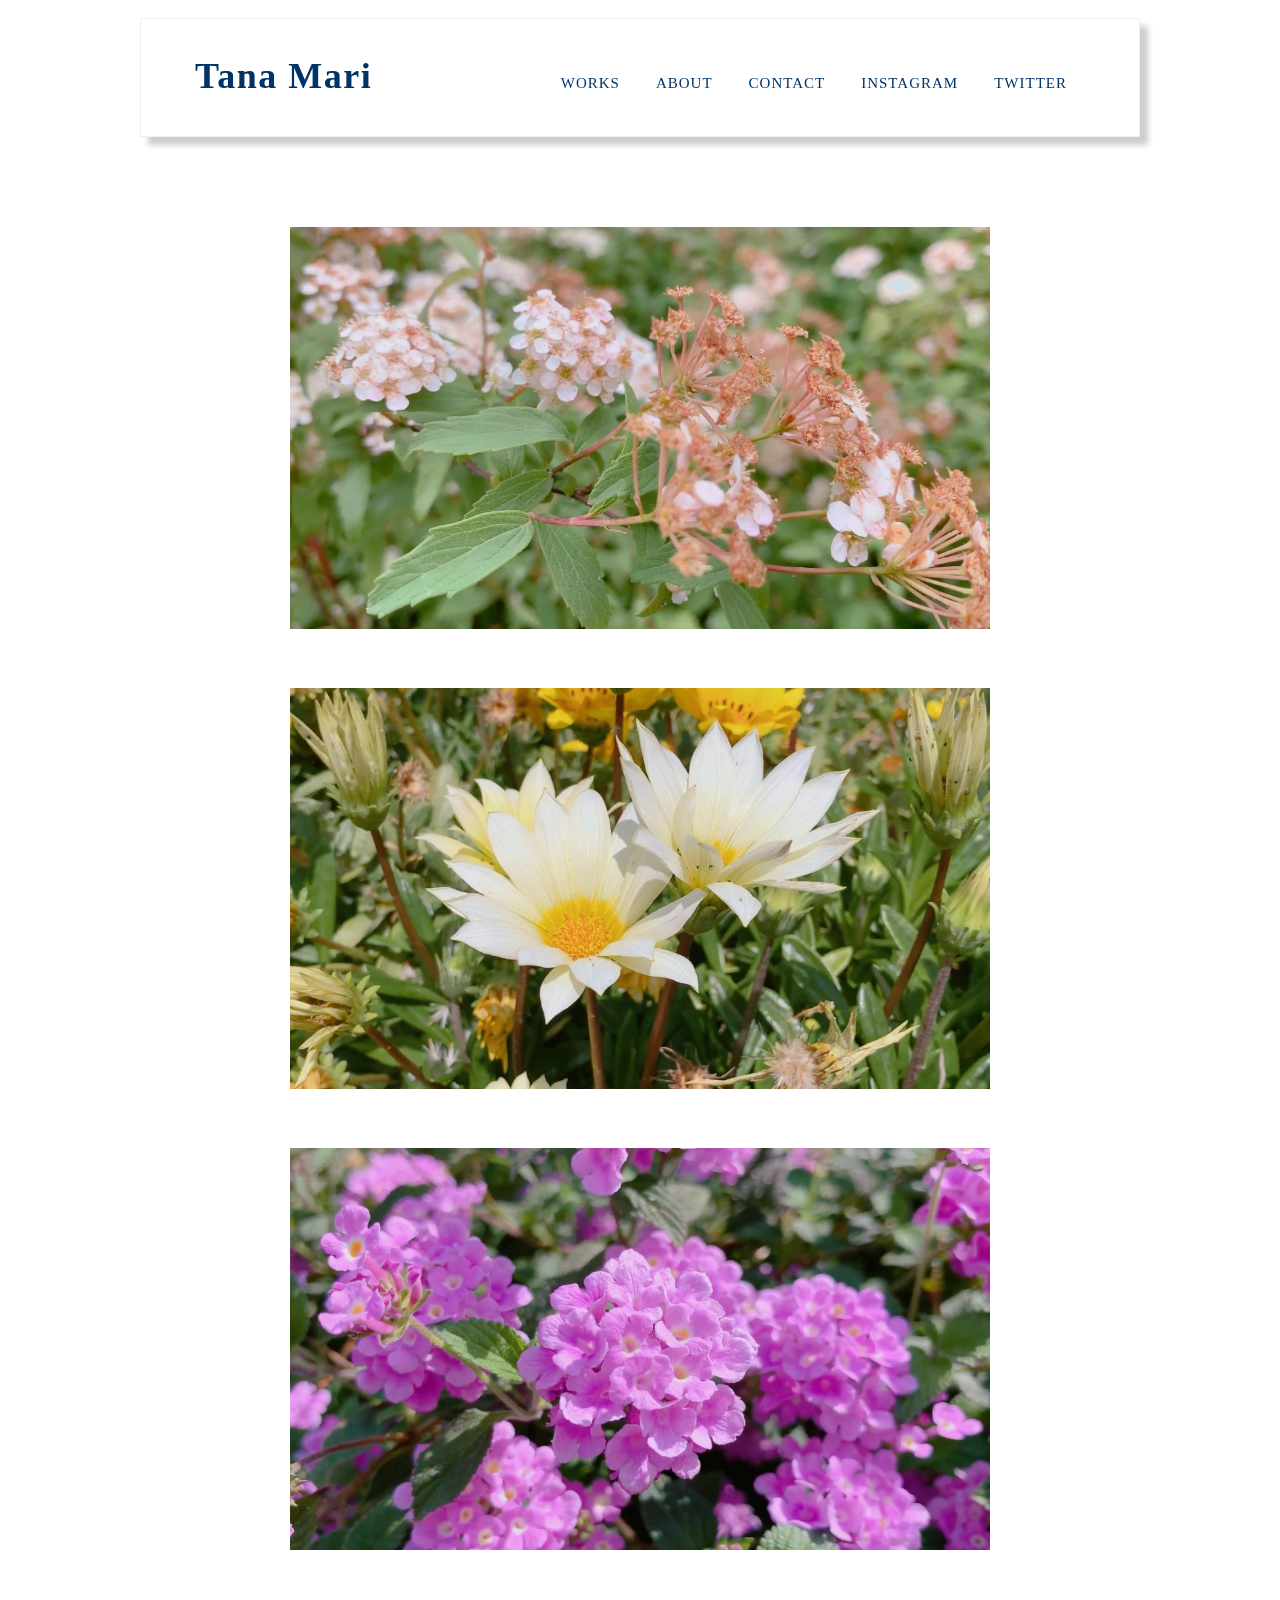
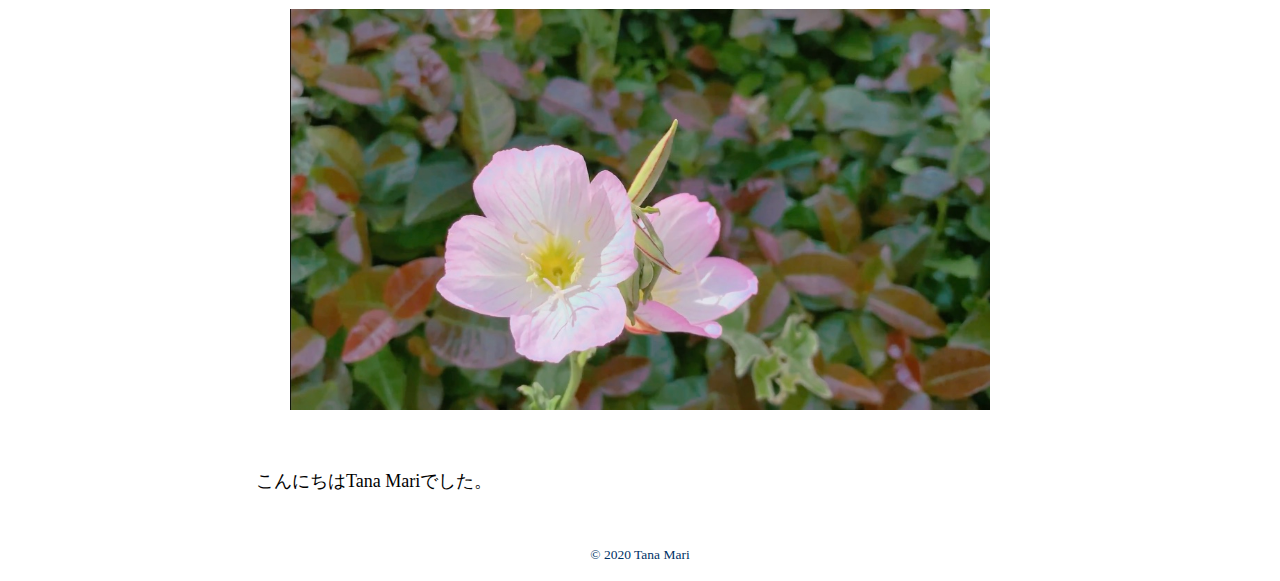
<file: index.html>
<!DOCTYPE html>
<html lang="ja">

<head>
  <meta charset="UTF-8">
  <link rel="stylesheet" href="style.css">
  <title>Sample Site</title>
</head>

<body>
  <div id="container">

    <header>
      <h1>Tana Mari</h1>

      <nav>
        <ul>
          <li><a href="#">WORKS</a></li>
          <li><a href="#">ABOUT</a></li>
          <li><a href="#">CONTACT</a></li>
          <li><a href="#">INSTAGRAM</a></li>
          <li><a href="#">TWITTER</a></li>
        </ul>
      </nav>

    </header>


    <main>
      <section>

        <article>
          <img src="images/hana1.png" width="700" alt="花01" >
        </article>

        <article>
          <img src="images/hana2.png" width="700" alt="花02" >
        </article>

        <article>
          <img src="images/hana3.png" width="700" alt="花03" >
        </article>

        <article>
          <img src="images/hana4.png" width="700" alt="花04" >
        </article>




        <aside>
          こんにちはTana Mariでした。
        </aside>

      </section>

    </main>



    <footer>
      &copy; 2020 Tana Mari
    </footer>

  </div>
</body>
</html>
</file>
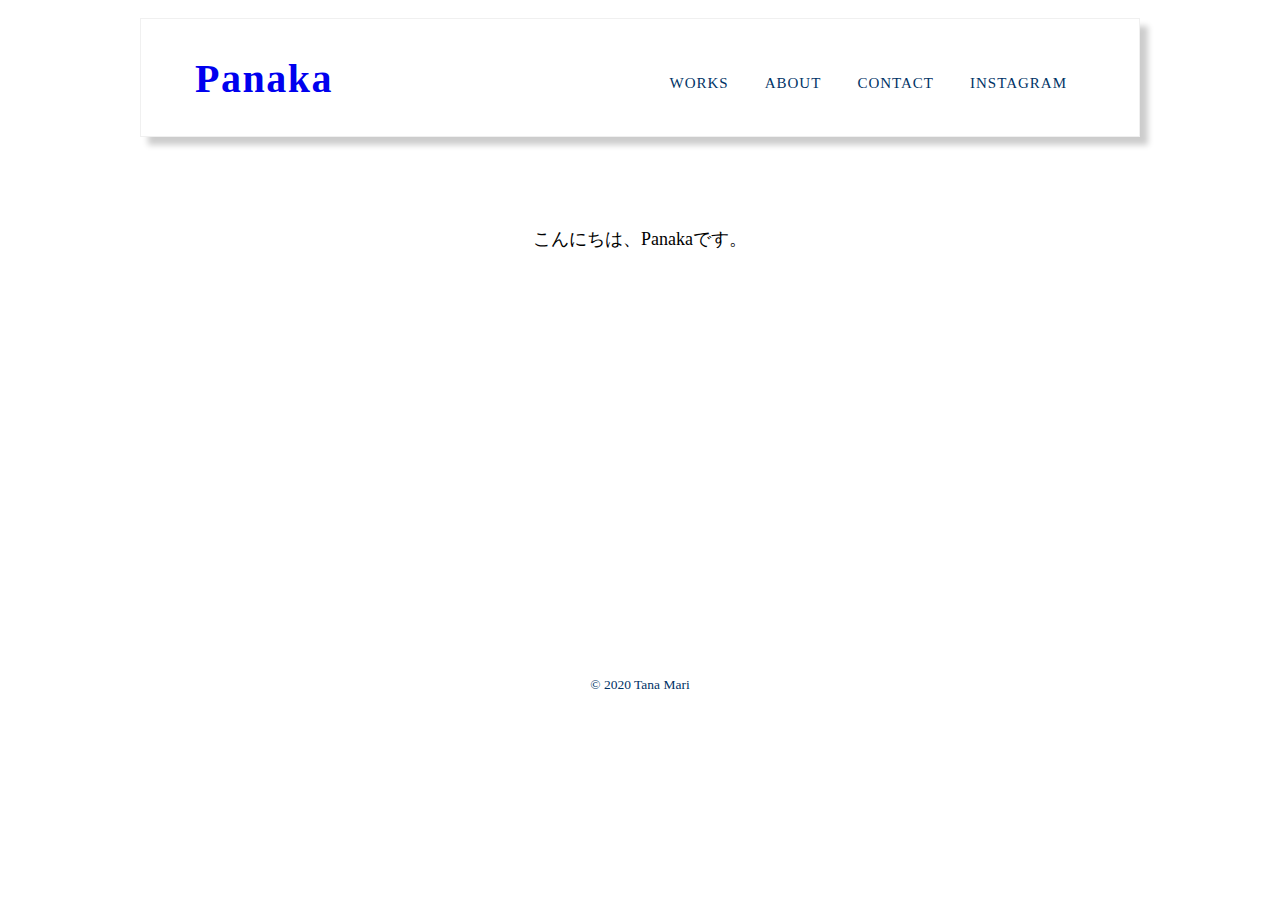
<file: about.html>
<!DOCTYPE html>
<html lang="ja">

<head>
  <meta charset="UTF-8">
  <meta name="viewport" content="width=device-width">
  <link href="css/main.css" rel="stylesheet" >
  <title>Sample Site</title>
</head>

<body>
  <div id="container">

    <header>
      <h1><a href="https://tana-mari.github.io/Panaka01/" style="font-size: 40px;">Panaka</a></h1>


      <nav>
        <ul class="list1 list-indent1">
          <li><a href="works.html">WORKS</a></li>
          <li><a href="about.html">ABOUT</a></li>
          <li><a href="contact.html">CONTACT</a></li>
          <li><a href="#4">INSTAGRAM</a></li>
        </ul>
      </nav>

    </header>


    <main>
      <section>

        <article>
          こんにちは、Panakaです。
        </article>



        <article>

        </article>




        <aside>

        </aside>

      </section>

    </main>



    <footer>
      &copy; 2020 Tana Mari
    </footer>

  </div>
</body>
</html>
</file>
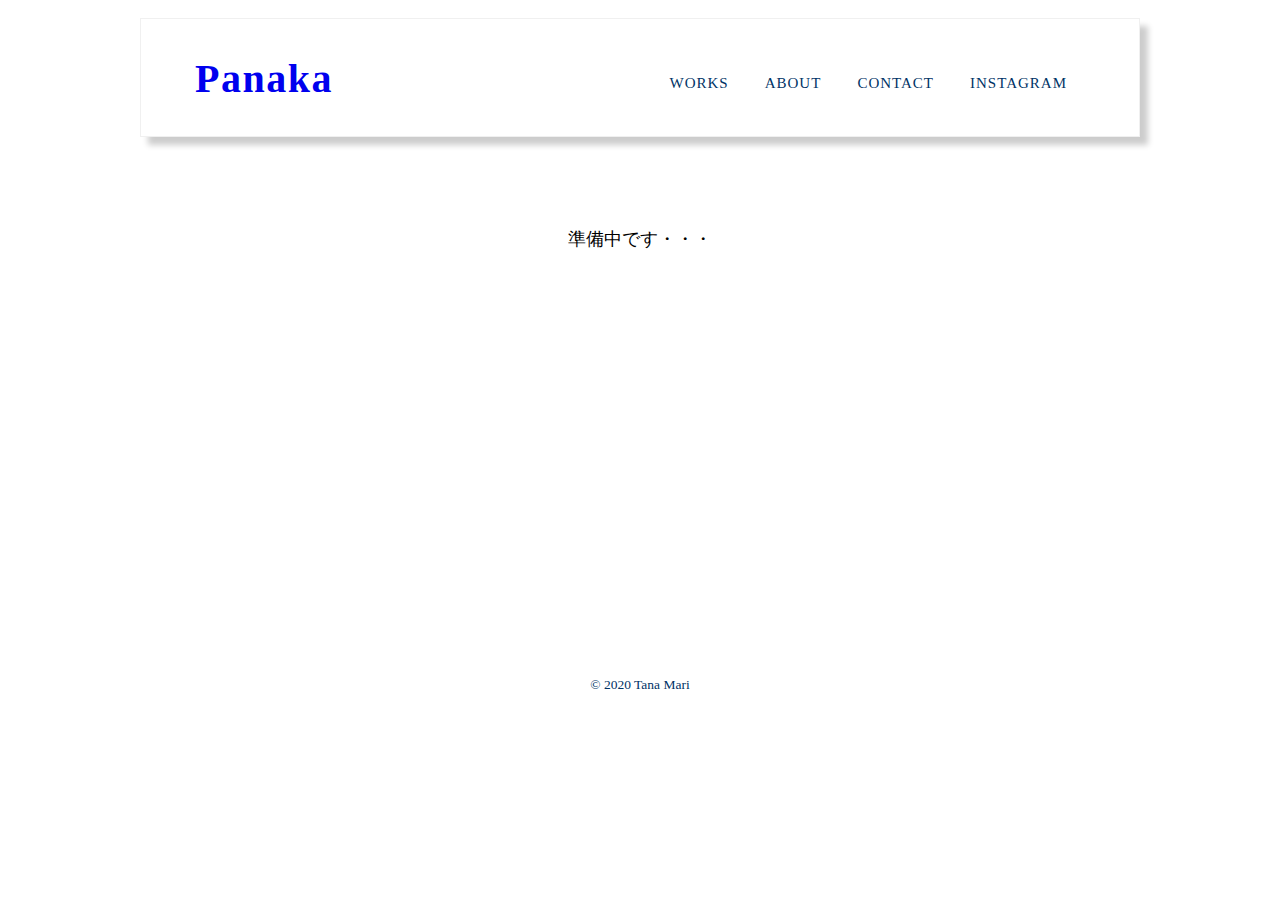
<file: contact.html>
<!DOCTYPE html>
<html lang="ja">

<head>
  <meta charset="UTF-8">
  <meta name="viewport" content="width=device-width">
  <link href="css/main.css" rel="stylesheet" >
  <title>Sample Site</title>
</head>

<body>
  <div id="container">

    <header>
      <h1><a href="https://tana-mari.github.io/Panaka01/" style="font-size: 40px;">Panaka</a></h1>


      <nav>
        <ul class="list1 list-indent1">
          <li><a href="works.html">WORKS</a></li>
          <li><a href="about.html">ABOUT</a></li>
          <li><a href="contact.html">CONTACT</a></li>
          <li><a href="#4">INSTAGRAM</a></li>
        </ul>
      </nav>

    </header>


    <main>
      <section>

        <article>
          準備中です・・・
        </article>



        <article>

        </article>




        <aside>

        </aside>

      </section>

    </main>



    <footer>
      &copy; 2020 Tana Mari
    </footer>

  </div>
</body>
</html>
</file>
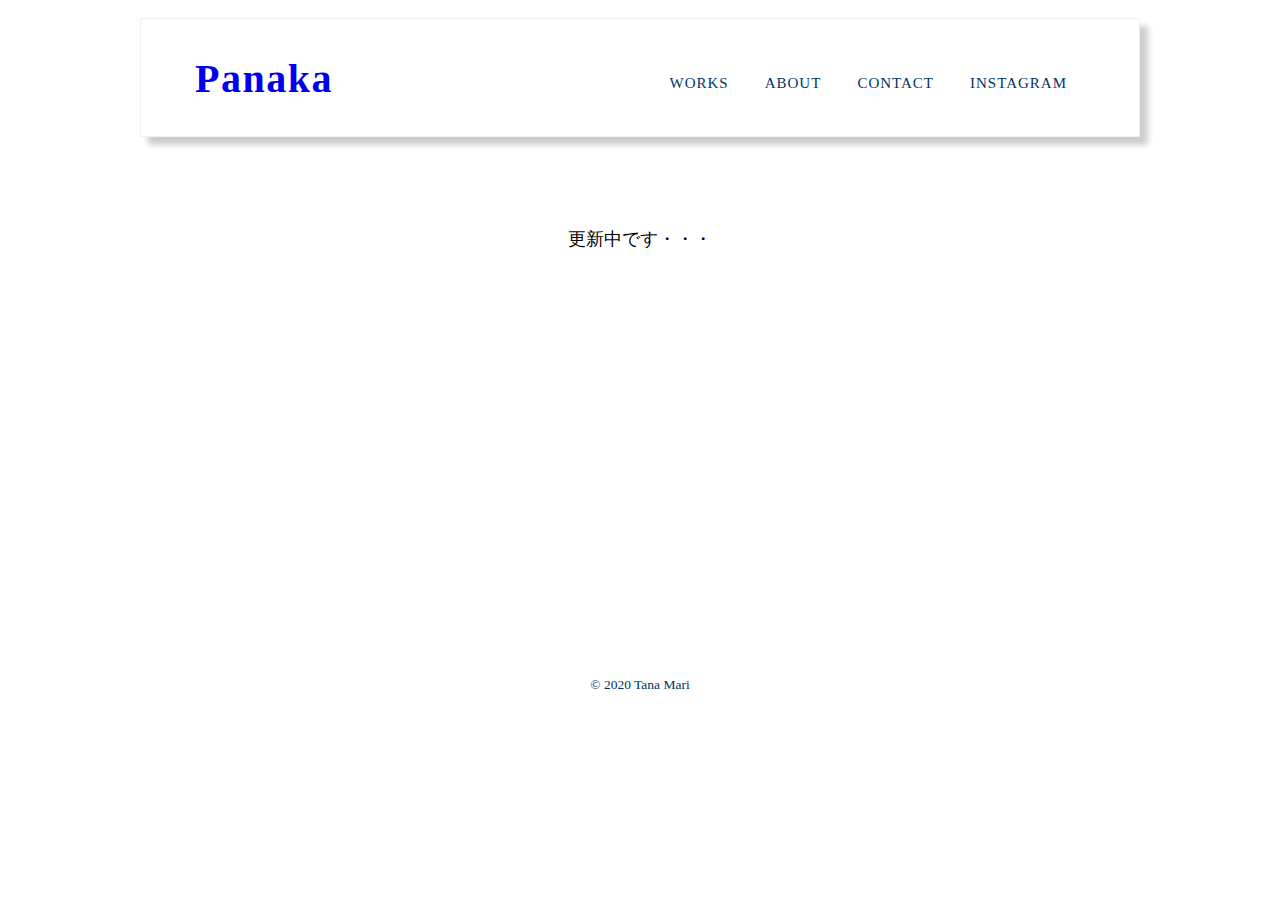
<file: works.html>
<!DOCTYPE html>
<html lang="ja">

<head>
  <meta charset="UTF-8">
  <meta name="viewport" content="width=device-width">
  <link href="css/main.css" rel="stylesheet" >
  <title>Sample Site</title>
</head>

<body>
  <div id="container">

    <header>
      <h1><a href="https://tana-mari.github.io/Panaka01/" style="font-size: 40px;">Panaka</a></h1>


      <nav>
        <ul class="list1 list-indent1">
          <li><a href="works.html">WORKS</a></li>
          <li><a href="about.html">ABOUT</a></li>
          <li><a href="contact.html">CONTACT</a></li>
          <li><a href="#4">INSTAGRAM</a></li>
        </ul>
      </nav>

    </header>


    <main>
      <section>

        <article>
          更新中です・・・
        </article>



        <article>

        </article>




        <aside>
          
        </aside>

      </section>

    </main>



    <footer>
      &copy; 2020 Tana Mari
    </footer>

  </div>
</body>
</html>
</file>
<file: style.css>
* {
  font-size: 18px;
  font-family: "MS Serif";
  margin: 0;
  padding: 0;
  list-style: none;
  text-decoration: none;
}

#container{
  max-width: 1000px;
  margin: 0 auto;
}

header {
   position:relative;
   height: 6.5rem;
   background: white;
   background-color:rgba(255,255,255,0.5);  /*  ヘッダーの背景色だけ透明化 */
   border: 1px solid;
   border-color: #f0f0f0;
   box-shadow: 8px 8px 6px rgba(0,0,0,0.2) ;
   top: 1rem;
   position: sticky;   /*  ヘッダーがついてくる */
 }

  header h1{
    letter-spacing: 1.5px;  /*  文字の間 */
    position: absolute;
    top: 2rem;
    left: 3rem;
    font-size: 2rem;
    color: #003366;
 }

nav {
  letter-spacing: 1px;
  padding: 0.5rem 1rem ;
  float : right;

  margin: 1rem;
  position: relative;
  top: 22%;


}
  nav ul{
    display: flex;
    flex-direction: row;
  }
  nav ul li{
    margin-right: 2rem;
  }
  nav ul li a {
    color: #003366;
   font-size: 15px;
  }

main{
  width: 84%;
  margin: 0 auto;
  display: flex;
  flex-wrap：wrap;
  justify-content:space-between;
  border-top-width: 1rem;
}

  section{
    flex: 5;
    padding: 1rem;
    padding-top: 5rem;
    background: white;
  }

    article{
      min-height: 8rem;
      padding: 1rem;
      margin-bottom: 1rem;
      background: #FFF;
      text-align: center;
    }

  aside{
    flex: 1;
    padding: 1rem;
    background: white;
  }

footer {
  padding: 1rem 3rem;
  text-align: center;
  background: white ;
  color: #003366;
  font-size: 75%;
}

/*   margin　境界線の外側の余白
     border　境界線
     padding　境界線の内側の余白
     width, height　幅と高さ    */
</file>
<file: css/main.css>
@charset "UTF-8";

@import url('base.css') screen; /* Common Base */
@import url('mobile.css') screen and (max-width: 768px); /* Mobile Only */
@import url('pc.css') screen and (min-width: 769px); /* PC Only */
</file>
